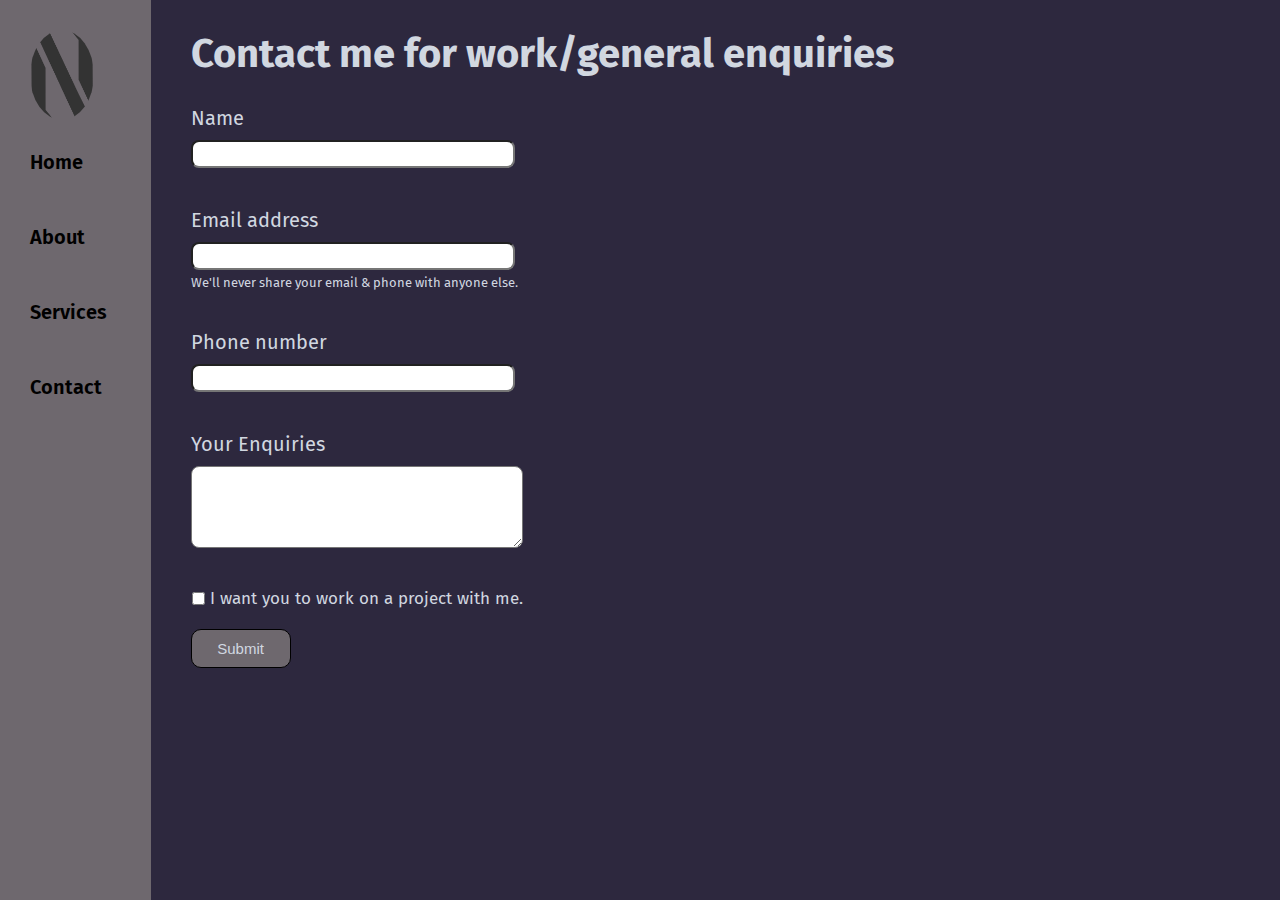
<file: contact.html>
<!DOCTYPE html>
<html lang="en">
<head>
    <meta charset="UTF-8">
    <meta name="viewport" content="width=device-width, initial-scale=1.0">
    <title>Nischal Dangol</title>
    <link rel="stylesheet" href="styles.css">
</head>
<body>
    <div class="container">
    <div class="sidebar">
        <nav>
            <img src="n1.png" alt="logo jpg"/>
            <li><a href="/index.html">Home</a></li>
            <li><a href="/intro.html">About</a></li>
            <li><a href="/services.html">Services</a></li>
            <li><a id="contact" href="/contact.html">Contact</a></li>
            
        </nav>
    </div>
    <div class="main">
      <div class="contact_form">
        <h1> Contact me for work/general enquiries</h1>
        <form>
            <div class="name-1">
                <label for="clientname" class="form-name">Name</label>
                <input type="text" class="box" id="clientname">
              </div>
            <div class="email">
              <label for="clientemail" class="form-label">Email address</label>
              <input type="email" class="box" id="clientemail" aria-describedby="emailHelp">
              <div id="emailHelp" class="form-text">We'll never share your email & phone with anyone else.</div>
            </div>
            <div class="number">
              <label for="clientnumber" class="form-label">Phone number</label>
              <input type="phone" class="box" id="clientnumber">
            </div>
            <div class="inquiry">
                <label for="inquiry" class="form-inquiry">Your Enquiries</label>
                <textarea type="text" class="box" id="cInquiry"></textarea>
              </div>
            <div class="mb3" id="form-check">
              <input type="checkbox" class="form-check-input" id="isclient">
              <label class="form-check-label" for="isclient">I want you to work on a project with me.</label>
            </div>
            <button type="submit" id="btn">Submit</button>
          </form>
      </div>
    </div> 
  </div>  
    </div>
</body>
</html>
</file>
<file: styles.css>
@import url('https://fonts.googleapis.com/css2?family=Fira+Sans:wght@200&display=swap'); 
@import url('https://fonts.googleapis.com/css2?family=Source+Code+Pro:wght@300&display=swap'); 
@import url('https://fonts.googleapis.com/css2?family=Poppins&family=Source+Code+Pro:wght@300&display=swap');

*{
    margin: 0;
    padding: 0;
}

body{
    background-color: #2d283e;
    height: 100vh;
}
.sidebar{
    background-color: #6e686e;
    width: 12vw;
    height: 100vh;
    font-family: 'Fira Sans', sans-serif;
    position: relative;
}

.sidebar>nav{
    padding: 30px;
}

.sidebar>nav>li{
    font-size: 20px;
    list-style: none;
    padding: 2vw 0 ;
}

.sidebar>nav>li>a{
    
    text-decoration: none;
    color:black;
    font-weight:600;
    transition: .5s;
}

.sidebar>nav>li>a:hover{
    
    color: #d1d7e0;
}
 
.sidebar>nav>img{
    height: 10vh ;
    width: 5vw;
    border-radius: 50%;
    object-fit: cover;
}

.main{
    /* background-color: yellow; */
    width: 90vw;
    display: flex;
}
.container{
    display: flex;
}
.info_container{
        /* background-color: purple; */
    height: 60vh;
    width: 45vw;
    margin: 8vh 2vw;
    display: flex ;
    justify-content:space-between;
}

.imgcontainer{
    /* background-color: aqua; */
    height: 84vh;
    width: 35vw;
    margin: 8vh ;
    margin-right: 0;
    overflow: hidden;
}

.dev_pic>img{
    height: 84vh ;
    width: 46vw;
    border-radius: 50%;
    object-fit:cover;
    transition: 1s;
    float: left;
}
 .dev_info{
    display: flex;
    justify-content: center;
    flex-direction: column;
    font-family: 'Poppins', sans-serif;
    margin-left: 30px;
    color: #d1d7e0;
 }

 .dev_pic>img:hover{
    opacity: 30%;
 }

 .hello{
      font-size: 60px;
      font-weight: 700;
 }     
 
.name{
      font-size: 50px;
      font-weight: 700;
      font-family: 'Fira Sans', sans-serif;
}
.about{
    font-size: 30px;

}
.moreabout{
    font-size: 20px;
    font-family: 'Fira Sans', sans-serif;
    margin-top: 2vh;
    margin-bottom: 2vh;
}

.buttons{
    margin-top: 2vh;
}
.buttons>.button{
    padding: 9px 14px;
    border-radius: 22px;
    color: white;
    background-color: #6e686e;
    font-size: 15px;
    cursor: pointer;
    border: solid black 2px;
}

#button{
    display: inline-flex;
    padding: 9px 14px;
    border-radius: 10px;
    color: white;
    background-color: #6e686e;
    font-size: 15px;
    font-weight: 500;
    cursor: pointer;
    border: solid black 1px;
    transition: .2s;
}

#button:hover{
    background-color: #d1d7e0;;
    color: black;
}


.buttons>button:hover{
    background-color: #d1d7e0;
    color: black;
}


.contact_form{
    padding: 0 40px;
    padding-top: 30px;
    font-family: 'Fira Sans', sans-serif; 
    color: #d1d7e0;
}

.contact_form>h1{
    font-family: 'Fira Sans', sans-serif; 
    font-size: 40px;
}


.form-name{
    padding-top: 8px;
}

.contact_form>form>div{
    padding:20px 0;
    font-size: 20px;
    display: flex;
    flex-direction: column;  
}

#emailHelp{
    font-size: 13px;
    padding-top: 5px;
    color: #d1d7e0;
}

.box{
    margin-top: 10px;
    padding-top: 7px;
    width: 25vw;
    border-radius: 8px;
    font-size: 15px;
    text-indent: 3px;
}

#cInquiry{
    height: 70px;
    padding: 5px 5px;
}

#form-check{
    display: flex;
    flex-direction: row;
}

#isclient{
    width:13px;
    margin-right: 5px;
    margin-left: 1px;
}

.form-check-label{
    font-size: 17px;
}

#btn{
    width:100px;
    padding: 10px 10px;
    border-radius: 10px;
    color: #d1d7e0;;
    background-color: #6e686e;
    font-size: 15px;
    cursor: pointer;
    border: solid black 1px;
    color:  #d1d7e0;    
}

#btn:hover{
    background-color: white;
    color: black;
}

.social{
    margin-left: 0.9vw;
    position: absolute;
    bottom: 45px;
    width:200px;
    display: flex;
    justify-content: space-between;
}

.social>a{
    display: inline-flex;
    color: #6e686e;;
    justify-content: center;
    align-items: center;
    width: 40px;
    height: 40px;
    background: transparent;
    border: 2px solid #6e686e;
    border-radius: 50%;
    font-size:28px;
    text-decoration: none;
}

.img_container{
    /* background-color: aqua; */
    height: 80vh;
    width: 40vw;
    margin: 10vh ;
    margin-right: 0;
    overflow: hidden;
}

.devpic>img{
    height: 84vh ;
    width: 46vw;
    border-radius: 50%;
    object-fit:cover;
    transition: 1s;
    float: left;
}

@media only screen and (max-width: 1000px) {
    .container{
        width: 100vw;
        flex-direction: column;
        flex-wrap: wrap;
        align-items: center;
        align-content: center;
    }
    nav{
        display: flex;
        flex-direction: row;
        flex-wrap: nowrap;
        align-items: center;
        justify-content: space-evenly;
    }
    nav>li>a{
        margin:-5px;
        padding: 5px 16.5px;
        font-size: 17px;
    }
   #contact{
    padding: 0;
    padding-left: 17px;
     }
    .sidebar{
        display: flex;
        flex-direction: row;
        height: 10vh;
        width: 100vw;
        padding: 0;
    }
    .sidebar>nav>img{
        height: 50px ;
        width: 50px;
        border-radius: 50%;
        object-fit: cover;
        margin-left: -25px;
        margin-right: 5px;
    }
    .main{
        display: flex;
        flex-direction: column-reverse;
        
    }
    
    .social{
        position: relative;
    }

    .imgcontainer{
        height: 250px;
        width: 220px;
        /* background-color: aqua; */
        display: flex;
        justify-content: center;
        align-content: center;
        margin-bottom: 40px;
        margin-top: 30px;
     }
    
    .dev_pic>img{
        height: 220px ;
        width: 220px;
        border-radius: 50%;
        object-fit:cover;
    }

   .info_container{
    height: 60vh;
    width: 75vw;
    margin: 8vh 2vw;
    display: flex ;
    justify-content:space-between;
         }

    .buttons{
        margin: 50px 0px;
        padding: 30px 0;
        margin-top: -30px;
    }
    .social{
        margin: 0px;
        padding-bottom: 15px;
    }

    .box{
        margin-top: 10px;
        padding-top: 7px;
        width: 250px;
        border-radius: 8px;
        font-size: 15px;
        text-indent: 3px;
    }

    .contact_form>h1{
        font-family: 'Fira Sans', sans-serif; 
        font-size: 39px;
    }

    #isclient{
        width:13px;
        margin-right: 5px;
        margin-left: 1px;
        margin-top: -21px;
    }
}
</file>
